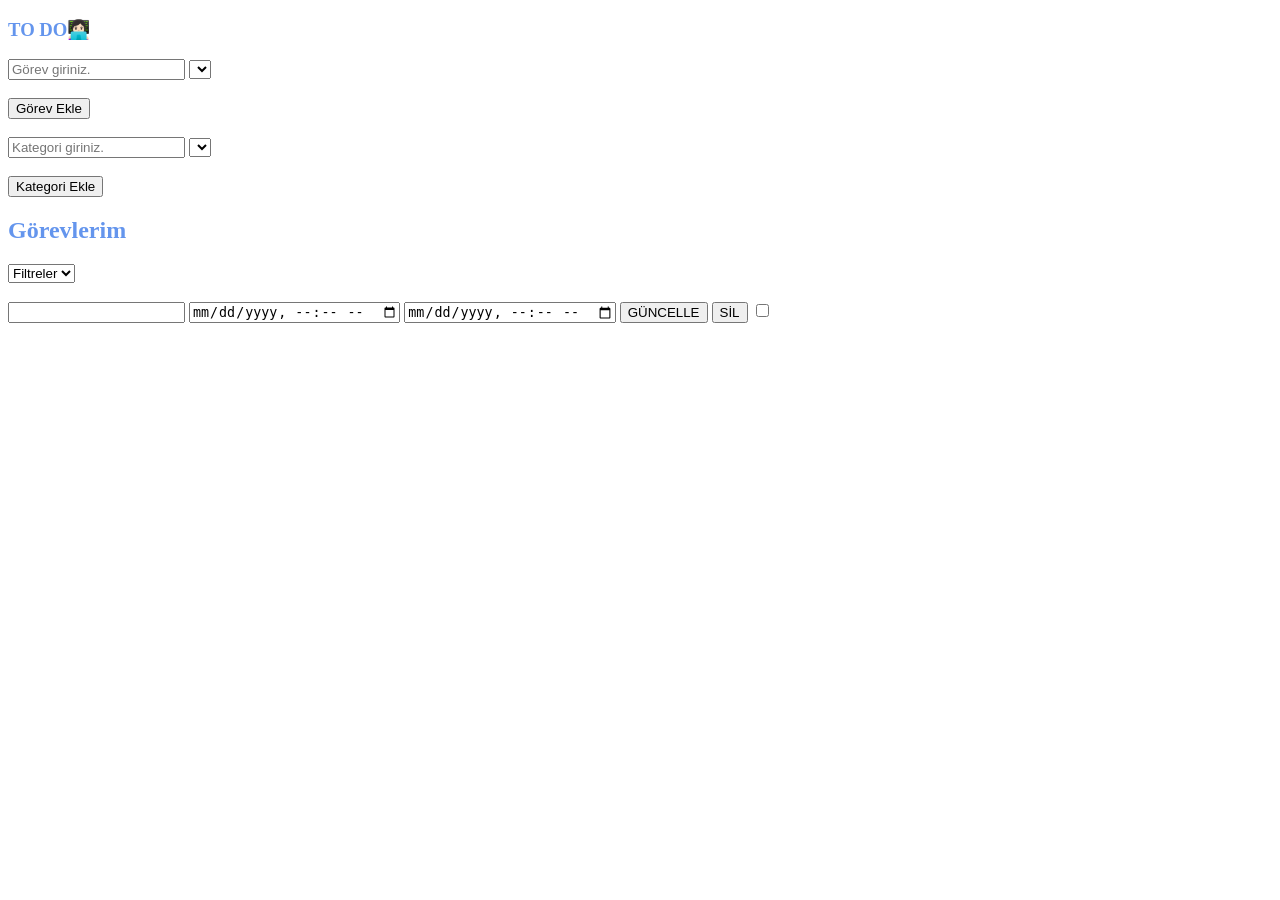
<file: index.html>
<!DOCTYPE html>
<html lang="en">
<head>
    <meta charset="UTF-8">
    <meta name="viewport" content="width=device-width, initial-scale=1.0">
    <title>To Do List</title>
</head>
<body>
    
    <div class="container">
        <h3 style="color:cornflowerblue">TO DO👩🏻‍💻</h3>

        <div class="grid">
            <div class="card">
                <div class="card-header">
                    <div>
                    <input type="text", id="inputTask" , placeholder="Görev giriniz.">
                    <select id="taskSelect">
                        <option value="Görev Seçin"></option>
                    </select>
                    </div>
                    <br>
                    <button type="button" id="task">Görev Ekle</button>
                    <br><br>

                    <input type="text", id="inputCategory", placeholder="Kategori giriniz.">
                    <select id="categorySelect">
                        <option value="Kategori Seçin"></option>
                    </select>
                    <br><br>
                    <button type="button" id="categorySubmit">Kategori Ekle</button>
                </div>

                <section class="list-container">
                    <h2 style="color:cornflowerblue">Görevlerim</h2>
                    <ul id="taskList"></ul>
                </section>

                
                <!--burada filtre özelliği ekledik.-->
                <div>
                    <select id="sort">
                        <option value="">Filtreler</option>
                    </select>
                    <br><br>
                </div>
            
                <!--eklenen görevler burada görünecek-->
                <div id="taskContainer" class="grid-container">
                    <input value="">
                    <input type="datetime-local", id="starting">
                    <input type="datetime-local", id="ending">
                    <button type="submit", id="update">GÜNCELLE</button>
                    <button type="reset", id="delete">SİL</button>
                    <input type="checkbox", id="control">
                </div>
    
            </div>
            
        </div>
    </div>
    


</body>
</html>
</file>
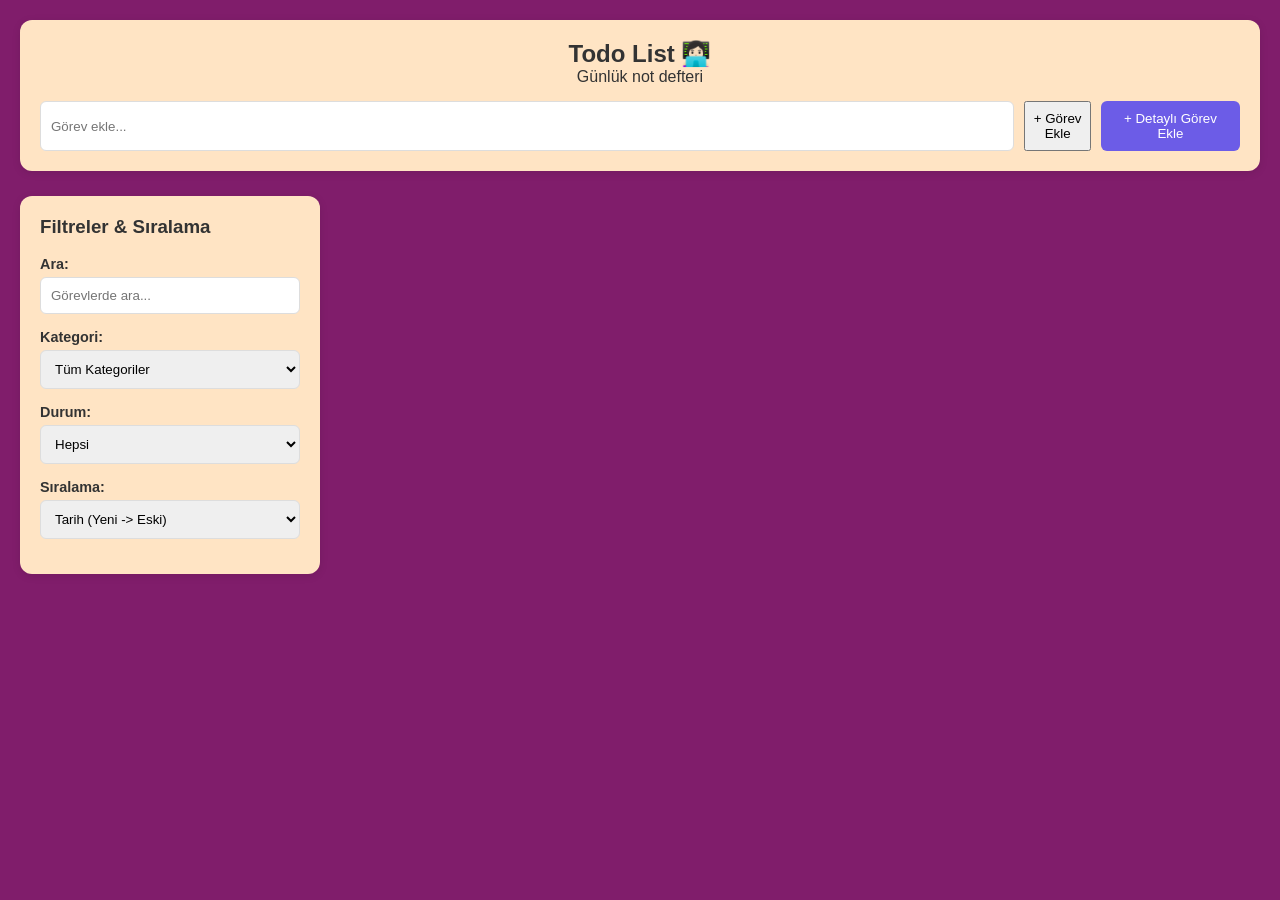
<file: todo-list/index.html>
<!DOCTYPE html>
<html lang="tr">
<head>
    <meta charset="UTF-8">
    <meta name="viewport" content="width=device-width, initial-scale=1.0">
    <title>Todo App</title>
    <link rel="stylesheet" href="style.css">
</head>
<body>

    <div class="container">
        <header>
            <h2>Todo List 👩🏻‍💻</h2>
            <p>Günlük not defteri</p>
            <div class="quick-add-container">
                <form id="quick-add-form">
                    <input type="text" id="add-input" placeholder="Görev ekle..." required>
                    <button type="submit" id="add-input-btn">+ Görev Ekle</button>
                    <button type="button" id="open-details-btn" class="btn-primary"> + Detaylı Görev Ekle</button>
                </form>
            </div>
        </header>

        <main class="content">
            <aside class="filters-sidebar">
                <section class="filter-group">
                    <h3>Filtreler & Sıralama</h3><br>
                    
                    <div class="input-group">
                        <label for="search-input">Ara:</label>
                        <input type="text" id="search-input" placeholder="Görevlerde ara...">
                    </div>

                    <div class="input-group">
                        <label for="category-filter">Kategori:</label>
                        <select id="category-filter">
                            <option value="all">Tüm Kategoriler</option>
                            </select>
                    </div>

                    <div class="input-group">
                        <label for="status-filter">Durum:</label>
                        <select id="status-filter">
                            <option value="all" selected>Hepsi</option>
                            <option value="active">Aktif</option>
                            <option value="completed">Tamamlanan</option>
                        </select>
                    </div>

                    <div class="input-group">
                        <label for="sort-select">Sıralama:</label>
                        <select id="sort-select">
                            <option value="date-desc">Tarih (Yeni -> Eski)</option>
                            <option value="date-asc">Tarih (Eski -> Yeni)</option>
                            <option value="alpha-asc">İsim (A -> Z)</option>
                            <option value="alpha-desc">İsim (Z -> A)</option>
                        </select>
                    </div>
                </section>
            </aside>

            <!-- bu kısım görevlerin gösterileceği kısım, görevlerin buraya gelmesi için oluşturulmuş bir alandır. -->
            <section class="todo-list-container">
                <div id="todo-list" class="task-grid">
                    </div>
            </section>
        </main>
    </div>

    <dialog id="detailed-modal">
    <div class="modal-content">
        <h3 id="modal-title">Yeni Detaylı Görev</h3>
        <form id="detailed-add-form">
            <label>Görev:</label>
            <input type="text" id="det-title" required>

            <label>Kategori:</label>
            <input type="text" id="det-category" list="category-suggestions"> 
            <datalist id="category-suggestions"></datalist>
           

            <div class="date-group">
                <label>Başlangıç:</label>
                <input id="det-starting" type="datetime-local" required>
                <label>Bitiş:</label>
                <input id="det-ending" type="datetime-local" required>
            </div>

            <div class="modal-actions">
                <button type="button" id="close-modal-btn">İptal</button>
                <button type="submit" id="submit-modal-btn">Kaydet</button>
            </div>
        </form>
    </div>
</dialog>

    <script src="script.js"></script>
</body>
</html>
</file>
<file: todo-list/style.css>
* {
    margin: 0;
    padding: 0;
    box-sizing: border-box;
    font-family: 'Segoe UI', Tahoma, sans-serif;
}

body {
    background-color:rgb(128, 29, 107);
    padding: 20px;
    color: #333;
}

.container {
    max-width: 1400px;
    margin: 0 auto;
}

/* ==========================================================================
   HEADER & SIDEBAR
   ========================================================================== */
header {
    background: bisque;
    padding: 20px;
    border-radius: 12px;
    box-shadow: 0 2px 8px rgba(0,0,0,0.1);
    text-align: center;
    margin-bottom: 25px;
}


.quick-add-container form {
    display: flex;
    justify-content: center;
    gap: 10px;
    margin-top: 15px;
}

.content {
    display: flex;
    gap: 25px;
    align-items: flex-start;
}

.filters-sidebar {
    flex: 0 0 300px;
    background: bisque;
    padding: 20px;
    border-radius: 12px;
    box-shadow: 0 2px 8px rgba(0,0,0,0.1);
}

.input-group { margin-bottom: 15px; }
.input-group label { display: block; font-weight: 600; font-size: 0.9rem; margin-bottom: 5px; }

input, select {
    width: 100%;
    padding: 10px;
    border: 1px solid #ddd;
    border-radius: 6px;
}

/* ==========================================================================
   GÖREV KARTLARI (GRID)
   ========================================================================== */
.todo-list-container {
    flex: 1; 
    min-width: 0; 
    max-height: 600px;
    overflow-y: auto;
    padding-right: 25px;
    border-radius: 10px;
   
}

.todo-list-container::-webkit-scrollbar {
    width: 8px;
}

.todo-list-container::-webkit-scrollbar-track {
    background: #f1f1f1;
    border-radius: 10px;
}

.todo-list-container::-webkit-scrollbar-thumb {
    background: #6c5ce7; /* Senin ana rengin */
    border-radius: 10px;
}

.task-grid {
    display: flex;          
    flex-direction: column; 
    gap: 20px;
    width: 100%;            
}

.task-card {
    background: #fff;
    border-radius: 12px;
    padding: 20px;
    box-shadow: 0 4px 6px rgba(0,0,0,0.05);
    border-top: 6px solid #6c5ce7;
    transition: transform 0.2s;
    display: flex;
    flex-direction: column;
    gap: 12px;
}

.task-card:hover { transform: translateY(-5px); }

/* --- DURUM RENKLERİ --- */


.task-card.overdue {
    background-color: #fff1f0 !important;
    border-top-color: #ff4d4f !important;
    border-left: 5px solid #ff4d4f !important;
}


.task-card.warning {
    background-color: #fffbe6 !important;
    border-top-color: #faad14 !important;
    border-left: 5px solid #faad14 !important;
}


.task-card.completed-card {
    background-color: #f6ffed !important;
    border-top-color: #52c41a !important;
    opacity: 0.8;
}

.completed-text { text-decoration: line-through; color: #361f9c; }

/* ==========================================================================
   DİALOG & BUTONLAR
   ========================================================================== */
dialog {
    border: none;
    border-radius: 15px;
    padding: 25px;
    width: 450px;
    margin: auto;
    box-shadow: 0 10px 30px rgba(0,0,0,0.2);
}

dialog::backdrop { background: rgba(0,0,0,0.5); backdrop-filter: blur(4px); }

.card-actions { display: flex; gap: 8px; margin-top: 10px; }
.edit-btn { background: #e3f2fd; color: #1976d2; flex: 1; border: none; padding: 8px; border-radius: 5px; cursor: pointer; }
.delete-btn { background: #ffebee; color: #d32f2f; flex: 1; border: none; padding: 8px; border-radius: 5px; cursor: pointer; }
.btn-primary { background: #6c5ce7; color: white; border: none; padding: 10px 20px; border-radius: 6px; cursor: pointer; }
</file>
